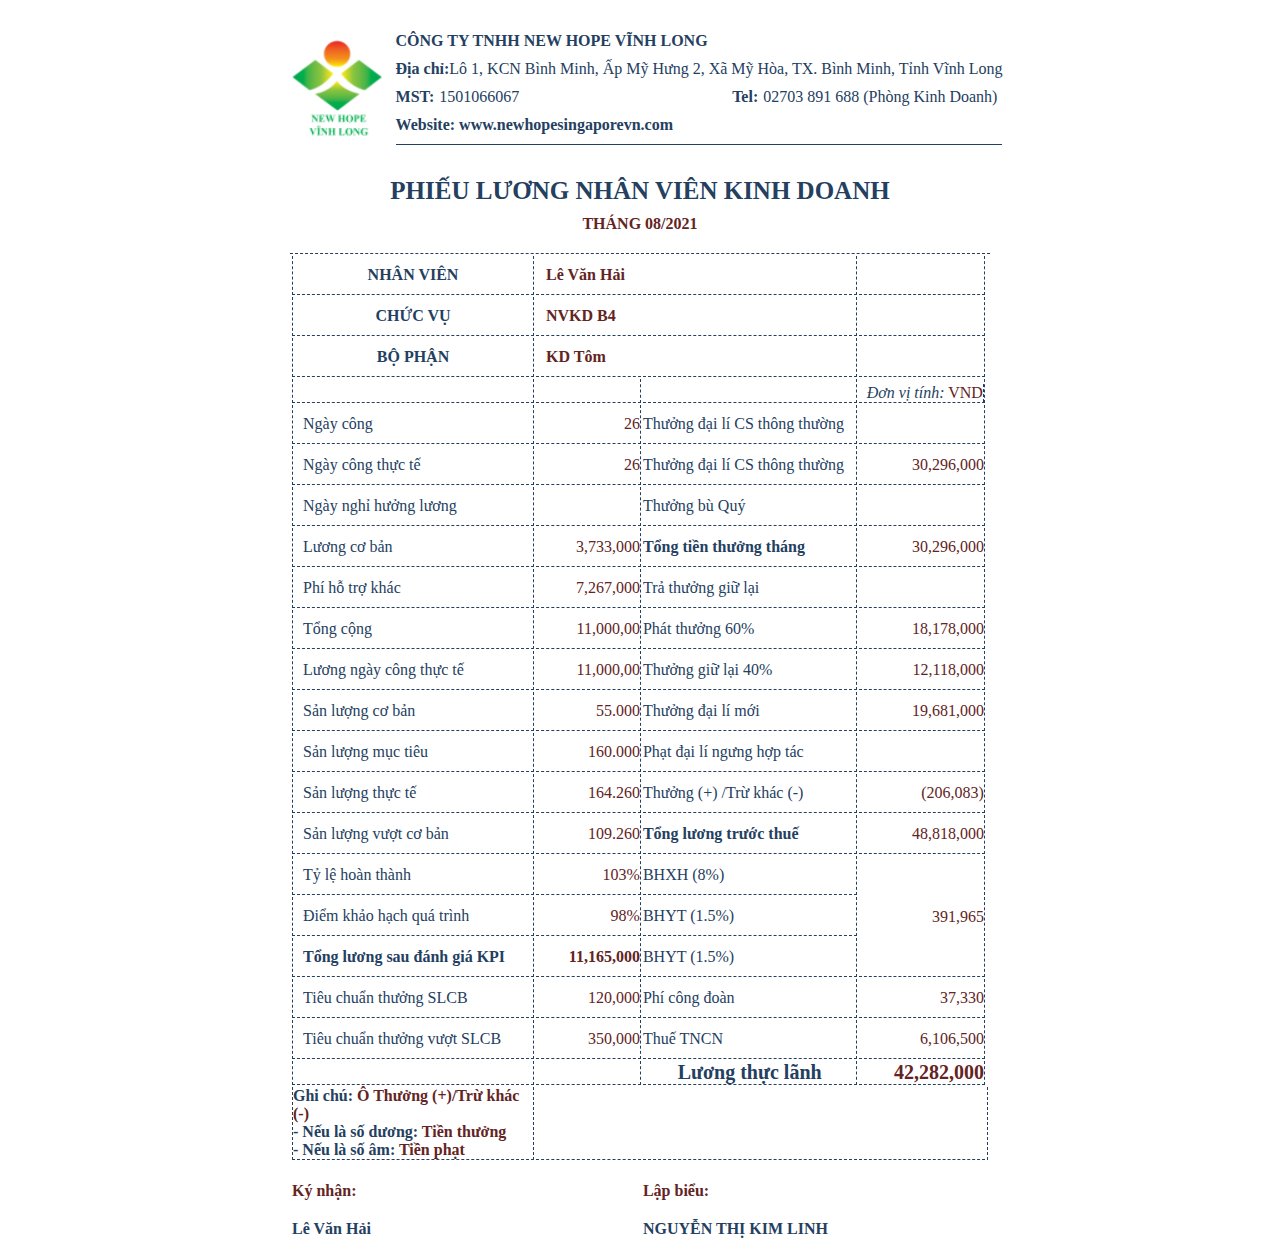
<file: index.htm>
<!DOCTYPE html>
<html lang="en">
  <head>
    <meta charset="UTF-8" />
    <meta http-equiv="X-UA-Compatible" content="IE=edge" />
    <meta name="viewport" content="width=device-width, initial-scale=1.0" />
  </head>
  <style>
    * {
      margin: 0;
      padding: 0;
      border: 0;
      font-size: 100%;
    }
    body {
    }
    h2 {
      color: #244061;
      text-align: center;
    }
    header {
      display: flex;
      color: #244061;
      justify-content: center;
      align-items: center;
      padding: 30px;
    }

    .tt {
      border-bottom: 1px solid #244061;
      padding-bottom: 10px;
    }

    .tb {
      border-top: 1px dashed #244061;
      min-width: 700px;
      margin-left: auto;
      margin-right: auto;
      margin-top: 20px;
      margin-bottom: 20px;
    }
    .td-item1 {
      width: 220px;
      text-align: center;
      border-left: 1px dashed #244061;

      border-bottom: 1px dashed #244061;
      border-right: 1px dashed #244061;
      padding: 10px;
      font-weight: 600;
      color: #244061;
    }
    .td-item12 {
      width: 220px;
      border-left: 1px dashed #244061;
      border-right: 1px dashed #244061;
      border-bottom: 1px dashed #244061;
      border-right: 1px dashed #244061;
      padding: 10px;
      color: #244061;
    }
    .td-item2 {
      padding: 10px;
      border-bottom: 1px dashed #244061;
      font-weight: 600;
      color: #632423;
    }
    .td-item3 {
      border-bottom: 1px dashed #244061;
      border-right: 1px dashed #244061;
      color: #244061;
    }
    .td-item4 {
      border-bottom: 1px dashed #244061;
      border-right: 1px dashed #244061;
      color: #244061;
    }
  </style>
  <body>
    <header>
      <img
        src="data:image/png;base64,
      iVBORw0KGgoAAAANSUhEUgAAAHYAAAB1CAYAAACbMxW/AAAAAXNSR0IArs4c6QAAAARnQU1BAACxjwv8YQUAAAAJcEhZcwAADsMAAA7DAcdvqGQAACRISURBVHhe7X15cF3Xfd739gXAe3jYF4IgSIqbKFKkdmqhrMXaEiuOrTgTpxnHrVvPtP2j//S/[base64]/HwO2b5LSL32M6T3vYl8N7k0nbI41O6dmHF2T8WhXi+cdfXw3LcL/t9+Ce4Nm42IJu+bSbBUaekDmyOn9nQi/vKfI/Obd1GYnDB56tacYCF4hkv9Qbg2b0PgW9+FZ9v9BtylzLlLFljTbAKY7+/G1E/+jKDuJajjlti9KqmrpXDbXWeexDMNK/f2BxB46XvwbN4Bh8drgF+KtGSnpIY7Pz6E5Ds/RebTd2kBRylWKXr9vHfVRO684trK07NwJJE9exTJPa8gN9hjifklKtCWKLB0Z7JpZI4dROazfUCKnOrOkeN4a3aiRDWp9LxMcujoIYj5KeTOfoTM4TeQj1OsX6GYlwYtTWDzBeRH+pA9/SHyo51wegiqjzr1eslbJs8kC1hz7qZ+TgwhfeIAct0nlyquSxPYQi6D3KWTTCcokpOG0wQaTGKBYhIHOzxWupyv8ysSn/NQFBefd7hyyA+cQebcUUqGFAssPXSXJrCJSeQGzgHxIYJAveoWMDaIBJlHp85tcJmcl1Oh5JyJ5a3kMM/ovkMgZyYMuPmJYbpNK8DOCxXi4yhEe4kYuUlcJjFKkKaTxXmXOVLnlxPNrhn3dF3M05EAK9/pzvM9g3xPP194LUt7cdLSBDYVQyE5SjczU+RQieIrwb2c7DKlqfR+mSRjDOkJgjtGcb/CsfND+bTkMQoc/AJBuF6ydKeVrrhPkK/MI7cqIUV9Th2+Auw8kYIGbvqfFJu2cXTTSdw9O8/NgaFYlt6Fk/y69HBdmsCapbdA0OjDaUAoQq+SLKvXSnMpL7BNeb8PTn9wScaMlyaw/io4QrUcdI+xiK3E/DmlOZQ3wDvhrKoGKmp4sfSGaWkCG4jAVdNGgMm5tqE0m+u+VFKdBDbSBGeoZQXYeSNvEK76DXDWttLVcREIiuTL1rCdCJBJs/P1vJWufo/1VdfD2bCRk4hcuwRpEQFbQK6Qw1RmAqOJfiSzU8jzmjZq8f40OZxuOGrXw9lyFxxVFdSFzPRLJ9LfvJx0zadn5FnJUUyz8617BTgr3HA2b4ar9T44XJLNV+rYPH3bDC3myfQooqlhntOCppW1WBbLFs2ynUAcJqBnRj/G4FQn1lbfhbWRbajwhGiYuoqlpqmQSyN/6V1kjv8Z8iNHUZALxEnwpc0cvstZuQauTd+HZ92LNKI4cWbVqiFL5xLojZ3D2bFPkSlksKnmfrRVrYfHJZZfeGNrwYHV61McpO7J8/hkcD8H6ihSmTE0VqzC1roHsanuIUR8TXA5aSjN4BxyR3IYuYu/QK7zr5GPdzIra/INk9tFS89nU0nPrbqZfM3k1BfhWvvHBJiiXkLt8nsLnIAFxDNRnB//BJ8NvIeLk2cIbAGrQluwrf5hAnw3JyONO+plCvTic/NPCwasXqu/OEXuMXLckf596IoeQyobhRsZBNxe1Prrsan2AWxreAINwQ64XTSWSsGVqE70Itfz98gPvgokL7LeIrg3RKxTQLhr4ah7Hq5Vf0SrewuztJZnE1VFPouJ1BBODO/HF0w9E+eQoKRIU4q7nBWoD7ZjR+Nj2NmwC3WBhgUFd8GAlY4ajPfh8MAHODL4PobiBCWfgNuRp+1S4LEAn9OFkLcKbaFN2NH0HI93wU/RLNwsgHlCIPMJPjv8c2D0FSB1lnnJGbrODC3/N6On9ngXeCIfx9MKR/h5OOq/[base64]/0UOxjlPa2pSkSLBKaWgypQcLUTyF3E9nFm3QW463h/evtpnkbRFCddd/QQxe/[base64]/[base64]//Hkcg5MMVUDticwLsGsEmVpSTIO4O0E9rxVMvDeLLxXqypaGKfZ0/GW0e3BViBmqVBcykxgp/3fYhfkFO7JjvhyscRou0YdDrmCKw418orBTboZnIxeRzk3ggaKu5HXfhZBH3b4HJRd1LHzV3UWaJX2jGV6cLoxB4MTuzDSKKb+jTL5CKwLsRzzhsHlhMnyWOCeTG2KU6rOUwX7smm+/ENArwjsh5el0cyxGrKLSTXfyEVz28JiUvTdEG+iHbhLy68gVcuvYdTsR7q05QBTPamh4NuQGN/qDovJ/taRyfv02Yy15wHxXybewW4jgQfMaNHC/keY3m6nLV8zl5qU7oeCdgpJFMfY2ziVYzF3sJUupd9oDUsY5uAZJnsY56g5VmvdWR/dc4kgFncpOlrgc/EPJlv8TwlWDaB47E+9CRHOEm9aOLE9JlolVo7l/bOjW4ZsBaX5imyEnh/6Av84Nyv8Iv+g+hLjTHfcmXEoTcELMu5zNHOnwbW67KA9TiyvJdkA/rgyF3geRpudw2fCXKk7FAkH76CBCiHvDCCdPJdTMZexmT8AJLZcXIjQTUcaXGoBawFkg2sgBOfzxVYWctJPhDnhJnI0d2jIXk+1s87QLO/BgGC7FRAY86S5tpUqpC+FEn09sSH8ePOd/FfT76KXw98hJF0jB3TvC5H19hJpL4V+3fd6K+5nUeeYj6dOYZU4kdITf1v5DJH+XCC6WpvyVKKdCKTeBnJqf9J3f8+6xhjvqCZpqu9/TqtKqEr3y8mmKIEOzx2Bj84+yv8yelfGAmXpJGpe7eCvhSwaoREbzQzhY9Gz+FPz76GPz33Go6MnqVuSvFevqi/ytPcBmeuHVW5NHK5LuTSv0Qhs4dZI2VfojYV6M4g+yGyyVc4CT7n9RTLlr7r2q2b+/CXr8cEPigxzk714yfd+/HfT/0T3ur/BAPJKKXEzMl1M/SlgBWoY+TKvf2f43+c+oXh1hOTPTQYMubeDVFpcZ0Xr+eqdy6Xol+sq4JxZ6i7yrRD4o7KAAVHJc+lHPjMVSTLDfbihkkg9iZH8cveQ/hvJ36KV7v24wJFdO46THE9umlg0/ksGzCAv73wLkXJL7GHs21I2zVv8VDMrTZbrBMwZxNc3t+C0/s0L6+xrYWgOz0PsdxLcLg38toO+LMmzpLpGsvT3Kbb3MppzOIUwx+Pn8cPz72OH555HQeHT2Myqx2SN0c3BawaMpqK4ccX9plGHBo5Tc6d4iz7EiJkriNVpCsBd9EarobHuxse/zfhdG9g3rXWRtl1Rz3c/ufg9X+dblIb82RsfSkhdhWa3YbS1lvnEs2SdKcme/F/uw/gB6dfw7Hxi4Zzb4Zushey9rIEd5L6NX4NA+kmSeNwHaAv3zbj4iCoFfB6d8EffAluz3aKWEWVrkUK6znhdLXCF/g6/IEX4HY1Ms8KT86cODOvpulq+dNklZhdrnznJHlVMpZJGcMz8SWMqZsCVs2q94fxr9Y/jX+xZjfWVzabFRgOk1VgTjS3Jl8HXxbgW+m3Bv33obLy9+D17WSWdj3MpS2q3UNubUcw+NtMz/Bc4CoidN0331KS1vc4XWjwhfBs89349xuex86atZJDxRI3RjfJsRRyTje2VLfh3218Ad9f/wx2Rtaiwm0FuK+coTdIenwOVehNWuCuDNyP6qqXCO4DvA4V78yNDNfSh/R570C48hsIVTwJj6eBNZQOzdXqu9575tIOSQ4L1NWBOnx79W78h01fw5NN2xDy3Pye5psOUAhAvTTkCaC9oh7NgQhFRwpj2Rh1BUWI7TqwXQoumOCEErNKAxQmKMExLB+gsK6vDFBwYjEj6KlGbeV9aKz+OsG9h6JUoJabqxkavaNsSprt8fCalZlkk/riIrdWw+2uo74DEplRs3hhrebYEajpAIUdeSqwLyYYocRrpZkBCnnM5s0mbixzyFqOsIhvRYXLjx3Va/Gdjqfw++2PYlNoFXxOD/td2sYboy8VebLBrfT40VHRaJKUvQL/[base64]/y4NIYBVWRx5HW+QFhAKbyPEBDkQ5UHPI5caRSrzB9GOk018Y39XpamF5PaMy5n8lxLa5qxDwrCIHVyHJPiSycXJvFtl8EVQmASeZZANdHlhxeRmO5dFHVbY60IAXmx/Av1n3LHbVbkLYW8EnLGb5snTLYsVqjIeNDbmD2FjVhnpviJbdBMYJsCxoAeonWGWBLSbDqfaRw2aDqpntdjrNInV9RQfW1X4V7TVfJahreI96vQyoWobLF6YQT+xHLPYy4qnPkcqOIpOLUhrUEbwmPmsF30vBtQbVCQ/BDXpbyL01Zs9wLDNhfPccgTKcagCVKSAArwasLYrtWDEBZlu143JDRQt+v+0xfGfNU9hW3YEg7RP181aAKrplwNqkhslCXkuxvL6yBVMUycP68Y9Chl5l/rrATgNMYFnWxbIelwuV2jkRvhtbG7+G9sijqPDWc6gkssqAyvfk8hOIJT7EyPiPEEseRzKXJ9dxcCle09kxghsmuI3GcCoFVqQ+KMfFiVTlb0GlT9tQ3YjTftBW2ZzqLwJ8bWBtUWwBmzYTJoi7q9fjex3P4g/bn0ArDSYjevl3K+nWA8s/[base64]/IPZc2oe+yQt8adLiXgJcbqE9QFCD7gDqAzTIqrdiXWQn2sJ3Mi/EQRCHlhsIC9R4uhdDk7/BQPR1TCVPIp+X2cIuznhEg+mhqO1AfehpNIR2kyupUy/vTpxJtsedoq4djnfi3NgRpk/[base64]/jwvhxDMT7TP+0opVgXzNk2SRThuLb5QpgVWUHdjXtwiON96M12Eh74faCKrrtwNqk16To356Nnsc7vftwdOgQJlND7HrOuEsRmv1NwQasDd2B9dV3orlqDcI+GjkCtNwgm2YXuZR6c2DyGC6OvYuhqc/[base64]/O4KGyo1YHb4fLRT9VTTQfC5Ff8qJf0sSCeAkRfQEubhvqgfnJ86ia7LLrFG3Vq7Bw82PoaNKVq81UW43p9o0r8DaJFBi7Ph4iuKYxkmI/q+XlrR295uul3ComqdLw5/GhSGgtE7Hk324GP0MZ0cOYChxgf5qkoM8Ry4tQ6pf75YrEvBUo6VyC9bVPIimyvWoouTwEmB99SeQ9Q6N2ox28k/f9mQolRLZBKIUzRU0/Gp92oM12zC7/[base64]/mwzQW4ItqMm0Gy2kVaSs3XPx2Rx8/wDeDVadMCmKVL7yYndE6dpmHRjjCCOUuyOJwfNx8ZmYzfHT82+7jDOQKp4vAG6DLgAM0DrG6KgsdIjvmbUBVspsteaj7QFtGUTLA5adMCKU3smz+Jw/1s4NfYxAR0hB6eNSFZDrQjt1SAtd8/qniXwZ5PddeuOrRbKkV1SwRcn3SSvy48Giua7Gx7FzsavGLDny+KdCy0+Ucw/BQI6ybGH+/bi+AjBTY8Yw0gb5G5W2pWDvJRmQnwlmfv8n8Dz0MBqrliNexoeIbAPo56cO59f0s2FFiWw+i9DY2mUuvVw/3s42P8++uOXqFetLa0aPpu31Pjp4bTMF92ZzrfO9H+bSoffyi8V66W1TV+pZolaP/XpuvAm7F71DDZH7kaFt9LSrzNqXXhadMDaZJrFsZKP+PHQIbx18TVy8XmzPmpt8Jq/Zku3aotK2BfB1tpteLb9d7C6ai20VGn5uIuPFi2wIjVNfwoCXNBnmN1v4OjwUYymx0ygw+LPWVSadT0msstOs6VFJdcynPzUpy3BZhMWfLz1SdQFaCiZlaXFxaWltKiBtUlNlI7tj/djf98BHBg8iM5YN+JZa5XldkhBgSaOrPJUYmNoHXY3P4L76u+lNRxZkIDDjdKSANYm6Vf9/sPh4U/wZu97+HT0BLk3WhTNpTTNcjq7mQ5Knzb4avBg/XY80/o4ttVsMZy7mLm0lJYUsLbojaWncGayC6+Te9/uP4KexJDZQKclQttwsmka4plUPl8GkhN+Wr0dFS14vulBPN2yC+0897v9pvAKsLeR1GTtYuiND+HN/kP4cdfbOB7rQVy7I/V3uUul8M0GpDRPbpSmhANVBHBHaC3+eM0zeKzhbtT7tIy3OA2ka9GSBFZkjKp8HvFcEodHT+GHF36Nd4ePmSWzDPXxjZKXfmiE+vSrBPNfr3kW2yPrLm+CXypcWkpLFlibFLTI5LM4E+vFX114E7/sP2y+Fk/lMkY0X49kBvlcHqympftiywP4TvuTWFfZTMPJbaJMS5WWPLAiw700oAaS4/jZpd/g5Yvv4dhkNw2tuLk3k6avLdEbwLbwGvxB+278TuuDqPOGzY7IxW71Xo+WBbAio1t5HElN4IPhE/hJ9/t4f+g4BlPWh8SlAAs07Tmq9VXh0do78W2C+nDdZkT0Mz3Ec6mDKlo2wJaS9v8ei3bhH7t/g1e7D5jveDMluyq0+7E9WI9vtu3CS22PYGt1u/kWaTnRsgRW3CkulWje2/8p/rZrHw6PnEGSeleceg8No2+v2Y1nW3aiiVavx2Xt3FhOtCyBtUmGlTasHx09h788twdHRs6aLwS/t/4ZPFi7ASFv0BhPy5GWNbDqWoG4ZXJZDFH39sZH6JeG0RyMQD+c5WDPl6IrMxda1sDaZBtWNgnK5SZ6Z9M/C2D/OdLSi5Wt0JxowTk2lc9gJD2JC/FB1NKPbPZFTICgnxbtWCaGRlqtE9m4+VUaW3pq0bvVr5/Vc6IrMWj2Jus6ynLjmSlUugPYWNli6tUvseh73QZv2AQxzkz1mTIVbh/qmacyk9kEqjwBYyHXeKrMgsLFxJD5cQ99ba7vfsPuoKn/UnKE7ZoyRpeCG2uCDcZIG0xHMaCvCosk90nv1P2FoFv+td2NkgZlJDOJn/cdwkfj5+Cj66GvvPW7R6djvcbYUf6HY6dN4F9g6NfMKgnEZCaBN4c+MWCtq2gy+QdGT5ov6neE15rfcVQsWZ/967tdTYwj42exf/SEAfeOymZ0xYfwT/2HzKpOW6DOgPePvb8hcE7zkXU/6/qIz0S8lSzjYP2ncHjsLH3lDJ8dJNCjZt1WYUzV42Y9lZwMw5ww8qcXCtgFF8Wa2UGnD0Oc8f+v/zB+NfARuWUYDf6w4ciwJ2h+UPLTiU7jh2qgKt1+A5aA0q+a7Rn61HBXPJvC8cluvD9yAtlCzsSL/U4vQbU+rxB4+g3DT6MXzGSoNp+SuLBn8BP0pkZNbFkT6H9deM2YW3dUtBh/+Gd9B/Emy2gSdseHcWzyovkphnPxfvx9z3s4z6N+Fmnv0GdI853N/kjxncVOLgAtCh0roJ5p2IH7InfgIAf2lUv7DYiVFJcSuwJYVmycoIhbHohsMF+Ei8MertlMoDoN+AoRSjx+zkkgbo1mpwzXhc0/imSRarKD+2aBvqiIVL/Uwa/6j1AcVxpwNKka5R7x/C8796AvqQ+mLXtak0S/WhrPp8ykUp7q1uQ4OXmJqqHWtHOhaNEYTxqU73c8g3vC64y4/PPON8l10zsjJnMJwymvDR4xQQfpYenk7eE1HMQIDo2dMQOvPL/Li9fI+ePkonJuTZpceDbWh18PHqVoPWHqFiXI8dKfEtsSryIdvdTh0p/2cmCM4l0TSb8j+S9XP4VdNZtMvvT5FxOUGKPHMZAeX9Aw5aIA1l7kbg/U42vN9xtufIviVQMnvSrSroZV5NBdkU2GkyRSJXrrvCE8UbfN6GEZQneF2mk4teJnvR8iSIBrqBtnkyZFvS+EO6tWY22w0YhrUdAYVCEjGeztNhLpArSF3CmARVIDkhYvsq2767YajhYpXNnC8+2hNcbgEtAy/[base64]/RN1d2FTVan7URFz0XMNOwzXShTbpXfr1OHFbk7/avE91bK5cZUCr40R4vO5ObCUnyzqWpSvJIPB+r/VhRNi2OnK6npdLZTOipIomyh0VzUYN+Bwe9FBUd9Flko4vpw5uNy24HysxJwtzkgMpN0EDJt0ksOW7ytAR58p1KCW5HxpMe8jk80pECmgBNsprbXXxFHWlQBX3iAtVl9wScXmCRpqGQLpUE0fWrHS7rGbVKbG/juI6wHrl76qt9vNyxcTtcs3keqmdNmlCSoJIaiwELTiwGnCJRlmTtsWqPzVLeXaZ2Y0UJ6q8TZoIupIFrWfFRSpTyi2qxYhMc2FtYLtcL6/1rJ7R8/r1b5VVDZpouqcntQXWft7+LQmr/XZrp0nPlkqM+aSVWPEypUULrMSdwncSf9JbikYtlFhbirQorOJyJH2lf1/gg9FT+CR6YUYcdoWuTwsKrHSTjCeBaGtR270RyVWRzpWOU5JbpH/CRMaRpZsta9rWneJyJaPzmHSu+nVuk8pqu6ru2e8pJfs5vUt1K9nlZr9DpHLSrhJ8pm6WV/328zrXc/MtGBdUFCvCpAiRQnn/ecO30BKoMbHensSIcUvk0vxdz3t4pHYzHqVv2k334a8v7sU3W3YZ90YDfHT8vPE9FZBXXdqo9u1Vjxmj5k/O/9K4Ji803mN8TpGs4r/p3msWDLQ5/LkG+sBFI0gBD/nHf9ezD/dE1ptAhcKFa4L1eKp+O94Z/gK/GjhiLO8/avuKiVsrBKngxZZQm9ms/lddbxuVoX8BSxvohtMTZkFiW1W7+WHp+aIF5dgmX8S4ERK1J/SJRjHiIydfUSj5tArya+ZbS2cVhmNf7nkf+0aOGddDy2/yLxU90uKBAJaLonSSdWpDW6llak2YCXSynH4L0bKbLctZbfhRz7u0qAtmQuwkIGqPJpPUgkh8oMn0f7reuqz/5Sbp3/H7Wd+HOD3Va1aaFH2SPywf2XCseXr+aGGB9VdjQ2WLAVBAaXbL77RmfLUZMHGlHButhypI8TS5TOul75J7PoqeM2Xkz+ooUahYb29yDL2JUbPiQklurQQVSQEOkUSpfjPYXhCQjyvfde/[base64]/WThnO0EP8PvR8YQ8UmxZifbthO/bnDSIK5kLhX4l6kyab6jDHEpNiwjuJcBSTccJnluH/b8bxZ4Xlz8GPq5T7znNSBMaFYXv+41M/7DuI/fvE3+GnvhyYSNp+04MBKjEkc76juMOJWXHK12W0GjX/Sky/RgPpGy0NGzxp5e4NkAyc6S2Ckn6Wrd9VsNJ9kigsnqEO1u0OrQVovVohST8h42hZqx3/a+BKlS8VlA+srdVvx2UQn25RAozdsgNbka/SHjVU/n7TgW2PsEKLchIciG83KiERuirr1TKwPfalRE1zX8pu4QOJNVqiMKcViNTEeJAdJ9HYnCQ7LqbwAPxm7ZJbRVKdEpEjx31McbBlqAkUrOUej502wXhNsNQGSONZckYEl0CQdZJmLQ1Wv9KX+fRwttGtybKYuXc93NtIukK6WqSTRPJyZ4ER1mQUJLdhLpM8XLYrIk/RRJ/WiOi9QJdZk/cqYkfshQ6rBW22MJolqAaByWq8V2OtphcplEueJ4zdU6qfeYbhH4GvQZRCJZFB9MdmFAbpSCvjLBZFbtTbYZPS9YsQfjZ0zHKbJpn/XVf86idZvNSEkprXqpDaJ1D7ZBMrTJJFKkbUsPavfzdAE3UFXSxNwPuPGK7HiZUoLrmNX6PbQCrDLlFaAXaa0AuwypRVglymtALtMaQXYZUorwC5TWgF2mdIKsMuSgP8PwbuEjZfyPJAAAAAASUVORK5CYII="
      />
      <div class="tt">
        <h5 style="margin-bottom: 10px">CÔNG TY TNHH NEW HOPE VĨNH LONG</h5>
        <div style="display: flex">
          <h5>Địa chỉ:</h5>
          <span>
            Lô 1, KCN Bình Minh, Ấp Mỹ Hưng 2, Xã Mỹ Hòa, TX. Bình Minh, Tỉnh
            Vĩnh Long</span
          >
        </div>
        <div
          style="
            display: flex;
            justify-content: space-between;
            margin-top: 10px;
          "
        >
          <div style="display: flex">
            <h5>MST:</h5>
            <span style="padding: 0 5px"> 1501066067</span>
          </div>
          <div style="display: flex">
            <h5>Tel:</h5>
            <span style="padding: 0 5px">02703 891 688 (Phòng Kinh Doanh)</span>
          </div>
        </div>
        <h5 style="margin-top: 10px">Website: www.newhopesingaporevn.com</h5>
      </div>
    </header>
    <main>
      <h2 style="font-size: 25px">PHIẾU LƯƠNG NHÂN VIÊN KINH DOANH</h2>
      <div style="text-align: center; color: #632423; margin-top: 10px">
        <h3>THÁNG 08/2021</h3>
      </div>
      <table class="tb">
        <thead></thead>
        <tbody>
          <tr>
            <td class="td-item1">NHÂN VIÊN</td>
            <td class="td-item2">Lê Văn Hải</td>
            <td class="td-item3"></td>
            <td class="td-item3"></td>
          </tr>
          <tr>
            <td class="td-item1">CHỨC VỤ</td>
            <td class="td-item2">NVKD B4</td>
            <td class="td-item3"></td>
            <td class="td-item3"></td>
          </tr>
          <tr>
            <td class="td-item1">BỘ PHẬN</td>
            <td class="td-item2">KD Tôm</td>
            <td class="td-item3"></td>
            <td class="td-item3"></td>
          </tr>
          <tr>
            <td class="td-item3" style="border-left: 1px dashed #244061"></td>
            <td class="td-item3"></td>
            <td class="td-item3"></td>
            <td class="td-item3">
              <div
                style="
                  text-align: right;
                  color: #632423;
                  margin-top: 5px;
                  border-right: 1px dashed #244061;
                "
              >
                <span style="color: #244061; font-style: italic"
                  >Đơn vị tính:</span
                >
                VND
              </div>
            </td>
          </tr>
          <tr>
            <td class="td-item12" style="text-align: left">Ngày công</td>
            <td class="td-item4" style="text-align: right; color: #632423">
              26
            </td>
            <td class="td-item4">Thưởng đại lí CS thông thường</td>
            <td class="td-item3" style="text-align: right; color: #632423"></td>
          </tr>
          <tr>
            <td class="td-item12" style="text-align: left">
              Ngày công thực tế
            </td>
            <td class="td-item4" style="text-align: right; color: #632423">
              26
            </td>
            <td class="td-item4">Thưởng đại lí CS thông thường</td>
            <td class="td-item3" style="text-align: right; color: #632423">
              30,296,000
            </td>
          </tr>
          <tr>
            <td class="td-item12" style="text-align: left">
              Ngày nghỉ hưởng lương
            </td>
            <td class="td-item4" style="text-align: right; color: #632423"></td>
            <td class="td-item4">Thưởng bù Quý</td>
            <td class="td-item3" style="text-align: right; color: #632423"></td>
          </tr>
          <tr>
            <td class="td-item12" style="text-align: left">Lương cơ bản</td>
            <td class="td-item4" style="text-align: right; color: #632423">
              3,733,000
            </td>
            <td class="td-item4" style="font-weight: bold">
              Tổng tiền thưởng tháng
            </td>
            <td class="td-item3" style="text-align: right; color: #632423">
              30,296,000
            </td>
          </tr>
          <tr>
            <td class="td-item12" style="text-align: left">Phí hỗ trợ khác</td>
            <td class="td-item4" style="text-align: right; color: #632423">
              7,267,000
            </td>
            <td class="td-item4">Trả thưởng giữ lại</td>
            <td class="td-item3" style="text-align: right; color: #632423"></td>
          </tr>
          <tr>
            <td class="td-item12" style="text-align: left">Tổng cộng</td>
            <td class="td-item4" style="text-align: right; color: #632423">
              11,000,00
            </td>
            <td class="td-item4">Phát thưởng 60%</td>
            <td class="td-item3" style="text-align: right; color: #632423">
              18,178,000
            </td>
          </tr>
          <tr>
            <td class="td-item12" style="text-align: left">
              Lương ngày công thực tế
            </td>
            <td class="td-item4" style="text-align: right; color: #632423">
              11,000,00
            </td>
            <td class="td-item4">Thưởng giữ lại 40%</td>
            <td class="td-item3" style="text-align: right; color: #632423">
              12,118,000
            </td>
          </tr>
          <tr>
            <td class="td-item12" style="text-align: left">Sản lượng cơ bản</td>
            <td class="td-item4" style="text-align: right; color: #632423">
              55.000
            </td>
            <td class="td-item4">Thưởng đại lí mới</td>
            <td class="td-item3" style="text-align: right; color: #632423">
              19,681,000
            </td>
          </tr>
          <tr>
            <td class="td-item12" style="text-align: left">
              Sản lượng mục tiêu
            </td>
            <td class="td-item4" style="text-align: right; color: #632423">
              160.000
            </td>
            <td class="td-item4">Phạt đại lí ngưng hợp tác</td>
            <td class="td-item3" style="text-align: right; color: #632423"></td>
          </tr>
          <tr>
            <td class="td-item12" style="text-align: left">
              Sản lượng thực tế
            </td>
            <td class="td-item4" style="text-align: right; color: #632423">
              164.260
            </td>
            <td class="td-item4">Thưởng (+) /Trừ khác (-)</td>
            <td class="td-item3" style="text-align: right; color: #632423">
              (206,083)
            </td>
          </tr>
          <tr>
            <td class="td-item12" style="text-align: left">
              Sản lượng vượt cơ bản
            </td>
            <td class="td-item4" style="text-align: right; color: #632423">
              109.260
            </td>
            <td class="td-item4" style="font-weight: bold">
              Tổng lương trước thuế
            </td>
            <td class="td-item3" style="text-align: right; color: #632423">
              48,818,000
            </td>
          </tr>
          <tr>
            <td class="td-item12" style="text-align: left">Tỷ lệ hoàn thành</td>
            <td class="td-item4" style="text-align: right; color: #632423">
              103%
            </td>
            <td class="td-item4">BHXH (8%)</td>
            <td style="border-right: 1px dashed #244061"></td>
          </tr>
          <tr>
            <td class="td-item12" style="text-align: left">
              Điểm khảo hạch quá trình
            </td>
            <td class="td-item4" style="text-align: right; color: #632423">
              98%
            </td>
            <td class="td-item4">BHYT (1.5%)</td>
            <td
              style="
                text-align: right;
                color: #632423;
                border-right: 1px dashed #244061;
              "
            >
              391,965
            </td>
          </tr>
          <tr>
            <td class="td-item12" style="text-align: left; font-weight: bold">
              Tổng lương sau đánh giá KPI
            </td>
            <td
              class="td-item4"
              style="text-align: right; color: #632423; font-weight: bold"
            >
              11,165,000
            </td>
            <td class="td-item4">BHYT (1.5%)</td>
            <td class="td-item3" style="border-right: 1px dashed #244061"></td>
          </tr>
          <tr>
            <td class="td-item12" style="text-align: left">
              Tiêu chuẩn thưởng SLCB
            </td>
            <td class="td-item4" style="text-align: right; color: #632423">
              120,000
            </td>
            <td class="td-item4">Phí công đoàn</td>
            <td class="td-item3" style="text-align: right; color: #632423">
              37,330
            </td>
          </tr>
          <tr>
            <td class="td-item12" style="text-align: left">
              Tiêu chuẩn thưởng vượt SLCB
            </td>
            <td class="td-item4" style="text-align: right; color: #632423">
              350,000
            </td>
            <td class="td-item4">Thuế TNCN</td>
            <td class="td-item3" style="text-align: right; color: #632423">
              6,106,500
            </td>
          </tr>
          <tr>
            <td class="td-item12" style="text-align: left"></td>
            <td class="td-item4" style="text-align: right; color: #632423"></td>
            <td
              class="td-item4"
              style="text-align: center; font-size: 20px; font-weight: bold"
            >
              Lương thực lãnh
            </td>
            <td
              class="td-item3"
              style="
                text-align: right;
                color: #632423;
                font-weight: bold;
                font-size: 20px;
              "
            >
              42,282,000
            </td>
          </tr>
          <tr>
            <td class="td-item3" style="border-left: 1px dashed #244061">
              <div style="color: #632423; font-weight: bold">
                <span style="color: #244061; font-weight: bold">Ghi chú:</span>
                Ô Thưởng (+)/Trừ khác (-)
              </div>
              <div style="color: #632423; font-weight: bold">
                <span
                  style="color: #244061; font-weight: bold; min-width: 150px"
                  >- Nếu là số dương:</span
                >
                <span>Tiền thưởng</span>
              </div>
              <div style="color: #632423; font-weight: bold">
                <span
                  style="color: #244061; font-weight: bold; min-width: 150px"
                  >- Nếu là số âm:</span
                >
                <span>Tiền phạt</span>
              </div>
            </td>
            <td style="border-bottom: 1px dashed #244061"></td>
            <td style="border-bottom: 1px dashed #244061"></td>
            <td style="border-bottom: 1px dashed #244061"></td>
            <td
              style="
                border-bottom: 1px dashed #244061;
                border-right: 1px dashed #244061;
              "
            ></td>
          </tr>
          <tr>
            <td>
              <div style="margin-top: 20px; color: #632423; font-weight: bold">
                <span>Ký nhận:</span>
              </div>
              <div style="margin-top: 20px; color: #244061; font-weight: bold">
                Lê Văn Hải
              </div>
            </td>
            <td></td>
            <td>
              <div style="margin-top: 20px; color: #632423; font-weight: bold">
                <span>Lập biểu:</span>
              </div>
              <div style="margin-top: 20px; color: #244061; font-weight: bold">
                NGUYỄN THỊ KIM LINH
              </div>
            </td>
            <td></td>
          </tr>
        </tbody>
      </table>
    </main>
  </body>
</html>
</file>
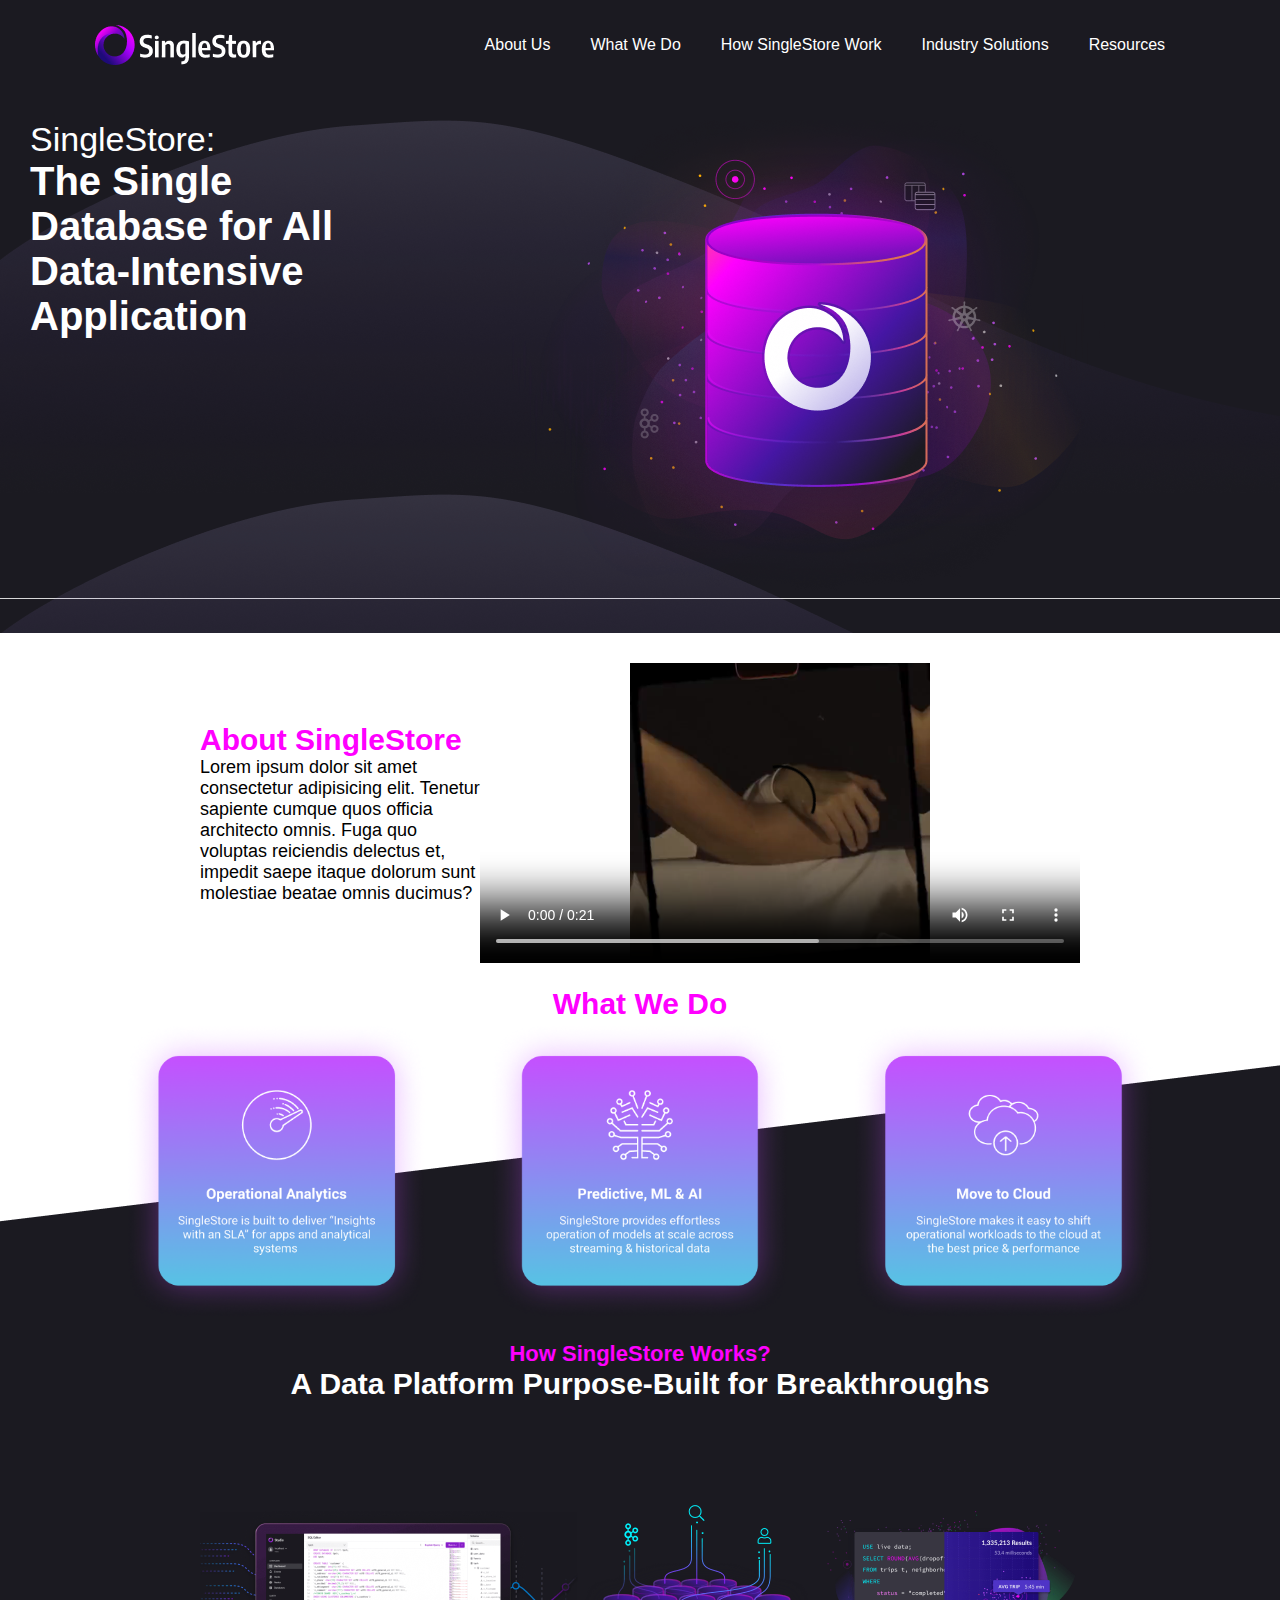
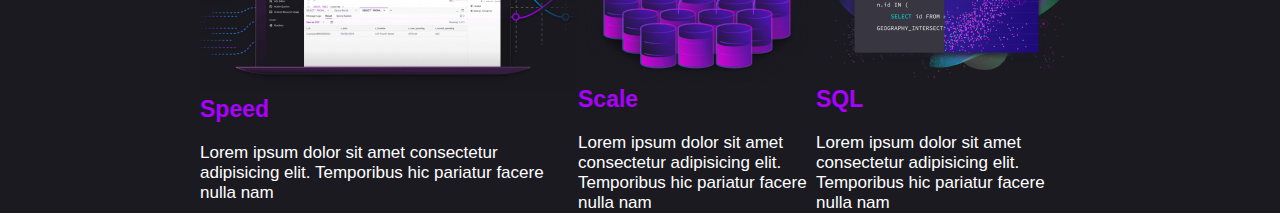
<file: landing page/index.html>
<!DOCTYPE html>
<html lang="en">
  <head>
    <meta charset="UTF-8" />
    <meta http-equiv="X-UA-Compatible" content="IE=edge" />
    <meta name="viewport" content="width=device-width, initial-scale=1.0" />
    <link rel="stylesheet" href="./main.css" />
    <title>SingleStore</title>
  </head>
  <body>
    <header>
      <div class="header-content">
        <div class="logo">
          <img src="./logo.png" alt="" />
        </div>
        <div class="header-menu">
          <ul>
            <li>About Us</li>
            <li>What We Do</li>
            <li>How SingleStore Work</li>
            <li>Industry Solutions</li>
            <li>Resources</li>
          </ul>
        </div>
      </div>
      <div class="header-body">
        <div class="header-body-2"></div>
        <div class="header-body-3">
          <div class="header-content-text">
            <div class="txt">SingleStore:</div>
            <span>The Single Database for All Data-Intensive Application</span>
          </div>
          <div class="header-content-logo">
            <img src="./homepage_db_singlestore_751.png" alt="" />
          </div>
        </div>
        <div class="header-footer"></div>
      </div>
    </header>
    <main>
      <section class="about">
        <div class="about-content">
          <div class="about-content-text">About SingleStore</div>
          <div class="about-content-text-2">
            Lorem ipsum dolor sit amet consectetur adipisicing elit. Tenetur
            sapiente cumque quos officia architecto omnis. Fuga quo voluptas
            reiciendis delectus et, impedit saepe itaque dolorum sunt molestiae
            beatae omnis ducimus?
          </div>
        </div>
        <div class="about-video">
          <video controls>
            <source
              src="./Snaptik_6933588373877607682_plumieee.mp4"
              type="video/mp4"
            />
          </video>
        </div>
      </section>
      <section class="action">
        <div class="action-title">What We Do</div>
        <div class="action-list">
          <div class="action-item1">
            <img src="./item1.png" alt="" />
          </div>
          <div class="action-item">
            <img src="./item2.png" alt="" />
          </div>
          <div class="action-item3">
            <img src="./item3.png" alt="" />
          </div>
        </div>
        <div class="action-works">How SingleStore Works?</div>
        <div class="action-data">
          A Data Platform Purpose-Built for Breakthroughs
        </div>
        <div class="action-list-2" style="margin-top: 100px">
          <div class="action-item-2">
            <img src="./Rectangle7.png" alt="" />
            <div class="des">Speed</div>
            <div class="tit">
              Lorem ipsum dolor sit amet consectetur adipisicing elit.
              Temporibus hic pariatur facere nulla nam
            </div>
          </div>
          <div class="action-item-2">
            <img src="./Rectangle8.png" alt="" />
            <div class="des">Scale</div>
            <div class="tit">
              Lorem ipsum dolor sit amet consectetur adipisicing elit.
              Temporibus hic pariatur facere nulla nam
            </div>
          </div>
          <div class="action-item-2">
            <img src="./Rectangle9.png" alt="" />
            <div class="des">SQL</div>
            <div class="tit">
              Lorem ipsum dolor sit amet consectetur adipisicing elit.
              Temporibus hic pariatur facere nulla nam
            </div>
          </div>
        </div>
      </section>
    </main>
  </body>
</html>
</file>
<file: landing page/main.css>
* {
  font-family: -apple-system, BlinkMacSystemFont, "Segoe UI", Roboto, Oxygen,
    Ubuntu, Cantarell, "Open Sans", "Helvetica Neue", sans-serif;
}
body {
  margin: 0;
  padding: 0;
}
header {
  background-image: url("./header-bg.svg");
  z-index: 0;
}

header .logo {
  width: 180px;
  height: 40px;
}
header .logo img {
  width: 100%;
  height: 100%;
  object-fit: cover;
}

.header-content {
  display: flex;
  justify-content: space-around;
  align-items: center;
  padding: 20px;
}

.header-menu ul {
  display: flex;
}

.header-menu ul li {
  margin: 0 20px;
  color: #fff;
  list-style: none;
  cursor: pointer;
}

.header-body {
  z-index: 1;
  background-image: url("./Vector1.png");
}
.header-body-2 {
  z-index: 2;
  background-image: url("./Vector2.png");
}

.header-content-text {
  color: #fff;
  width: 444px;
  height: 100%;
}

.header-content-text span {
  font-size: 40px;
  font-weight: bold;
}
.header-content-text .txt {
  font-size: 34px;
}

.header-body-3 {
  display: flex;
  justify-content: center;
  margin: 30px;
}

.about {
  display: flex;
  justify-content: space-between;
  align-items: center;
  margin: 20px 200px;
}

.about-content-text {
  color: #ff00ff;
  font-size: 30px;
  font-weight: bold;
}

.about-content-text-2 {
  font-size: 18px;
  max-width: 600px;
  height: 150px;
}

.about-video video {
  width: 600px;
  min-width: 600px;
  height: 300px;
}

.action-title {
  color: #ff00ff;
  font-size: 30px;
  font-weight: bold;
  text-align: center;
}

.action {
  background-image: url("./session2.png");
}

.action-list {
  display: grid;
  grid-template-columns: 1fr 1fr 1fr;
  align-items: center;
  justify-content: center;
}

.action-item {
  width: 300px;
  height: 300px;
  align-self: center;
  justify-self: center;
}

.action-item3 {
  width: 300px;
  height: 300px;
  justify-self: left;
}

.action-item1 {
  width: 300px;
  height: 300px;
  justify-self: right;
}

.action-item img {
  width: 100%;
  height: 100%;
  object-fit: cover;
}

.action-item1 img {
  width: 100%;
  height: 100%;
  object-fit: cover;
}
.action-item3 img {
  width: 100%;
  height: 100%;
  object-fit: cover;
}

.action-works {
  color: #ff00ff;
  font-size: 22px;
  font-weight: bold;
  text-align: center;
  margin-top: 20px;
}

.action-data {
  color: #fff;
  font-size: 30px;
  font-weight: bold;
  text-align: center;
}

.action-item-2 {
  align-self: center;
  justify-self: center;
}

.des {
  color: #aa00ff;
  font-size: 23px;
  font-weight: bold;
}

.tit {
  color: #fff;
  font-size: 17px;
  margin-top: 20px;
}

.action-list-2 {
  display: grid;
  grid-template-columns: 1fr 1fr 1fr;
  align-items: center;
  margin: 0 200px;
}
</file>
